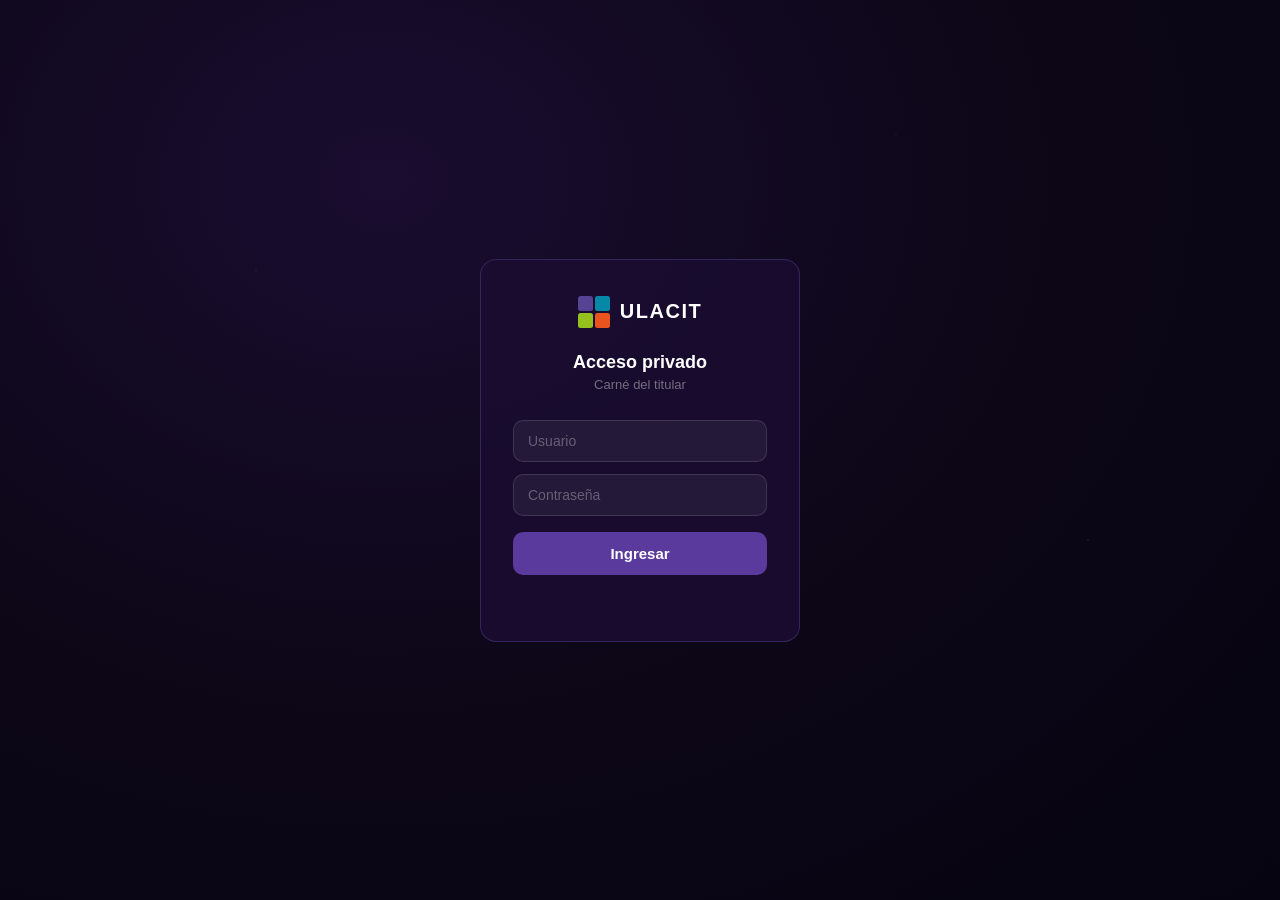
<file: index.html>
<!DOCTYPE html>
<html lang="es">
<head>
    <meta charset="UTF-8">
    <meta name="viewport" content="width=device-width, initial-scale=1.0">
    <meta name="apple-mobile-web-app-capable" content="yes">
    <meta name="apple-mobile-web-app-status-bar-style" content="black-translucent">
    <title>Acceso · ULACIT</title>
    <style>
        * { box-sizing: border-box; margin: 0; padding: 0; }

        .sr-only {
            position: absolute;
            width: 1px;
            height: 1px;
            padding: 0;
            margin: -1px;
            overflow: hidden;
            clip: rect(0, 0, 0, 0);
            white-space: nowrap;
            border: 0;
        }

        main {
            display: flex;
            flex-direction: column;
            align-items: center;
            justify-content: center;
            width: 100%;
            flex: 1;
        }

        body {
            min-height: 100vh;
            background: radial-gradient(ellipse at 30% 20%, #1a0d30 0%, #0d0718 50%, #060410 100%);
            display: flex;
            align-items: center;
            justify-content: center;
            font-family: -apple-system, BlinkMacSystemFont, 'SF Pro Display', 'Helvetica Neue', Arial, sans-serif;
        }

        body::before {
            content: '';
            position: fixed;
            inset: 0;
            background-image:
                radial-gradient(1px 1px at 20% 30%, rgba(255,255,255,0.15) 0%, transparent 100%),
                radial-gradient(1px 1px at 70% 15%, rgba(255,255,255,0.1) 0%, transparent 100%),
                radial-gradient(1.5px 1.5px at 85% 60%, rgba(255,255,255,0.12) 0%, transparent 100%),
                radial-gradient(1px 1px at 40% 80%, rgba(255,255,255,0.08) 0%, transparent 100%),
                radial-gradient(1px 1px at 55% 45%, rgba(255,255,255,0.1) 0%, transparent 100%);
            pointer-events: none;
            z-index: 0;
        }

        .login-card {
            position: relative;
            z-index: 1;
            width: 320px;
            background: rgba(26, 13, 48, 0.9);
            border: 1px solid rgba(124, 93, 200, 0.3);
            border-radius: 16px;
            padding: 36px 32px;
            display: flex;
            flex-direction: column;
            align-items: center;
            gap: 0;
        }

        .login-brand {
            display: flex;
            align-items: center;
            gap: 10px;
            margin-bottom: 24px;
        }

        .login-brand-name {
            font-size: 20px;
            font-weight: 700;
            color: #ffffff;
            letter-spacing: 1.5px;
        }

        .login-title {
            font-size: 18px;
            font-weight: 700;
            color: #ffffff;
            margin-bottom: 4px;
            text-align: center;
        }

        .login-subtitle {
            font-size: 13px;
            color: rgba(255, 255, 255, 0.4);
            margin-bottom: 28px;
            text-align: center;
        }

        .login-input {
            width: 100%;
            background: rgba(255, 255, 255, 0.06);
            border: 1px solid rgba(255, 255, 255, 0.12);
            border-radius: 10px;
            color: #ffffff;
            font-size: 14px;
            font-family: inherit;
            padding: 12px 14px;
            outline: none;
            transition: border-color 0.2s, background 0.2s;
            margin-bottom: 12px;
        }

        .login-input::placeholder {
            color: rgba(255, 255, 255, 0.3);
        }

        .login-input:focus {
            border-color: rgba(124, 93, 200, 0.6);
            background: rgba(255, 255, 255, 0.09);
        }

        .login-btn {
            width: 100%;
            background: #5B3A9E;
            color: #ffffff;
            border: none;
            border-radius: 10px;
            font-size: 15px;
            font-weight: 600;
            font-family: inherit;
            padding: 13px;
            cursor: pointer;
            transition: background 0.2s, transform 0.15s;
            margin-top: 4px;
        }

        .login-btn:hover {
            background: #6d49b8;
            transform: translateY(-1px);
        }

        .login-btn:active {
            transform: translateY(0);
        }

        .login-btn:focus-visible {
            outline: 2px solid #a78bfa;
            outline-offset: 2px;
        }

        .login-btn:disabled {
            opacity: 0.6;
            cursor: default;
            pointer-events: none;
        }

        .login-error {
            font-size: 12px;
            color: #f87171;
            text-align: center;
            margin-top: 12px;
            min-height: 18px;
        }
    </style>
</head>
<body>
<main>
<h1 class="sr-only">Acceso · Carné Digital ULACIT</h1>
    <div class="login-card">
        <div class="login-brand">
            <svg width="32" height="32" viewBox="0 0 32 32" fill="none">
                <rect x="0" y="0" width="15" height="15" rx="2.5" fill="#564394"/>
                <rect x="17" y="0" width="15" height="15" rx="2.5" fill="#0689A7"/>
                <rect x="0" y="17" width="15" height="15" rx="2.5" fill="#95C11F"/>
                <rect x="17" y="17" width="15" height="15" rx="2.5" fill="#E9531E"/>
            </svg>
            <span class="login-brand-name">ULACIT</span>
        </div>
        <div class="login-title">Acceso privado</div>
        <div class="login-subtitle">Carné del titular</div>
        <label class="sr-only" for="input-usuario">Usuario</label>
        <input type="text" id="input-usuario" class="login-input" placeholder="Usuario" autocomplete="username" autocapitalize="none">
        <label class="sr-only" for="input-contrasena">Contraseña</label>
        <input type="password" id="input-contrasena" class="login-input" placeholder="Contraseña" autocomplete="current-password">
        <button id="btn-login" class="login-btn">Ingresar</button>
        <div id="login-error" class="login-error" role="alert" aria-live="polite"></div>
    </div>
</main>
    <script src="js/login.js"></script>
    <script>
        document.addEventListener('DOMContentLoaded', function () {
            document.querySelectorAll('button svg').forEach(function (svg) {
                svg.setAttribute('aria-hidden', 'true');
                svg.setAttribute('focusable', 'false');
            });
        });
    </script>
</body>
</html>
</file>
<file: css/styles.css>
/* ════════════════════════════════════════════
   VARIABLES — Paleta ULACIT
════════════════════════════════════════════ */
:root {
    /* Colores ULACIT extraídos del logo oficial */
    --purple-deep:   #2C1B45;
    --purple-rich:   #3D2565;
    --purple-mid:    #5B3A9E;
    --purple-light:  #7C5DC8;
    /* Colores del cuadrante de íconos del logo */
    --icon-blue:     #5B55D6;
    --icon-green:    #2EBD6E;
    --icon-lime:     #7CC840;
    --icon-orange:   #F07840;
    /* Neutros */
    --white:         #FFFFFF;
    --off-white:     #F0EBF8;
    --text-dim:      rgba(255,255,255,0.5);
    /* Dimensiones de la tarjeta */
    --card-w:        400px;
    --card-h:        252px;
    --radius:        18px;
}

/* ════════════════════════════════════════════
   RESET Y BASE
════════════════════════════════════════════ */
* { box-sizing: border-box; margin: 0; padding: 0; }

.sr-only {
    position: absolute;
    width: 1px;
    height: 1px;
    padding: 0;
    margin: -1px;
    overflow: hidden;
    clip: rect(0, 0, 0, 0);
    white-space: nowrap;
    border: 0;
}

/* Main landmark without an explicit class (admin + login pages):
   replicate body's flex column behaviour so the landmark doesn't
   break spacing or alignment. */
body > main:not([class]) {
    display: flex;
    flex-direction: column;
    align-items: center;
    gap: 24px;
    width: 100%;
}

body {
    min-height: 100vh;
    background: radial-gradient(ellipse at 30% 20%, #1a0d30 0%, #0d0718 50%, #060410 100%);
    display: flex;
    flex-direction: column;
    align-items: center;
    justify-content: center;
    gap: 24px;
    padding: 40px 20px;
    font-family: -apple-system, BlinkMacSystemFont, 'SF Pro Display', 'Helvetica Neue', Arial, sans-serif;
}

/* ════════════════════════════════════════════
   FONDO — Efecto estrellas con pseudo-elemento
════════════════════════════════════════════ */
body::before {
    content: '';
    position: fixed;
    inset: 0;
    background-image:
        radial-gradient(1px 1px at 20% 30%, rgba(255,255,255,0.15) 0%, transparent 100%),
        radial-gradient(1px 1px at 70% 15%, rgba(255,255,255,0.1) 0%, transparent 100%),
        radial-gradient(1.5px 1.5px at 85% 60%, rgba(255,255,255,0.12) 0%, transparent 100%),
        radial-gradient(1px 1px at 40% 80%, rgba(255,255,255,0.08) 0%, transparent 100%),
        radial-gradient(1px 1px at 55% 45%, rgba(255,255,255,0.1) 0%, transparent 100%);
    pointer-events: none;
    z-index: 0;
}

/* ════════════════════════════════════════════
   CARD FLIP — Escena 3D
════════════════════════════════════════════ */
.card-scene {
    width: var(--card-w);
    height: var(--card-h);
    perspective: 1200px;
    position: relative;
    z-index: 1;
}

.card-inner {
    width: 100%;
    height: 100%;
    position: relative;
    transform-style: preserve-3d;
    -webkit-transform-style: preserve-3d;
    transition: transform 0.75s cubic-bezier(0.4, 0, 0.2, 1);
    -webkit-transition: -webkit-transform 0.75s cubic-bezier(0.4, 0, 0.2, 1);
}

/* FLIP DESACTIVADO TEMPORALMENTE
.card-scene.flipped .card-inner {
    transform: rotateY(180deg);
    -webkit-transform: rotateY(180deg);
}
*/

.card-face {
    position: absolute;
    inset: 0;
    border-radius: var(--radius);
    backface-visibility: hidden;
    -webkit-backface-visibility: hidden;
    will-change: transform;
}

/* ════════════════════════════════════════════
   FRENTE — Cara principal de la tarjeta
════════════════════════════════════════════ */
.card-front {
    overflow: hidden;
    border-radius: var(--radius);
    isolation: isolate;
    box-shadow: 0 20px 50px rgba(44,27,69,0.6), 0 4px 16px rgba(0,0,0,0.5);
    background: linear-gradient(145deg,
        var(--purple-deep) 0%,
        #3a2260 40%,
        var(--purple-rich) 100%
    );
}

.card-front::before {
    content: '';
    position: absolute;
    inset: 0;
    background: linear-gradient(165deg,
        rgba(255,255,255,0.07) 0%,
        transparent 45%
    );
    border-radius: var(--radius);
    pointer-events: none;
    z-index: 20;
}

.front-geo {
    position: absolute;
    right: -30px;
    top: -30px;
    width: 260px;
    height: 260px;
    opacity: 0.04;
    pointer-events: none;
    z-index: 1;
}

.front-colorbar {
    position: absolute;
    bottom: 0;
    left: 0;
    right: 0;
    height: 5px;
    background: linear-gradient(90deg,
        var(--icon-blue)   0%,
        var(--icon-blue)   25%,
        var(--icon-green)  25%,
        var(--icon-green)  50%,
        var(--icon-lime)   50%,
        var(--icon-lime)   75%,
        var(--icon-orange) 75%,
        var(--icon-orange) 100%
    );
    z-index: 10;
}

.front-content {
    position: relative;
    z-index: 5;
    height: 100%;
    display: flex;
    flex-direction: column;
    padding: 16px 18px 22px;
    gap: 0;
}

.front-header {
    display: flex;
    align-items: center;
    justify-content: space-between;
    margin-bottom: 12px;
    flex-shrink: 0;
}

.logo-container {
    height: 26px;
    display: flex;
    align-items: center;
}

.logo-container img {
    height: 26px;
    width: auto;
    object-fit: contain;
    display: block;
}

.badge-estudiante {
    font-size: 8px;
    font-weight: 700;
    text-transform: uppercase;
    letter-spacing: 1.8px;
    color: var(--purple-deep);
    background: var(--off-white);
    padding: 4px 10px;
    border-radius: 20px;
}

.front-body {
    display: flex;
    gap: 14px;
    flex: 1;
    min-height: 0;
}

.photo-area {
    flex-shrink: 0;
}

.photo-box {
    width: 76px;
    height: 95px;
    border-radius: 10px;
    background: rgba(255,255,255,0.07);
    border: 1.5px solid rgba(255,255,255,0.15);
    display: flex;
    flex-direction: column;
    align-items: center;
    justify-content: center;
    cursor: pointer;
    overflow: hidden;
    transition: border-color 0.2s, background 0.2s;
    position: relative;
}

.photo-box:hover {
    border-color: rgba(255,255,255,0.4);
    background: rgba(255,255,255,0.1);
}

.photo-box img#photo-img {
    display: none;
    width: 100%;
    height: 100%;
    object-fit: cover;
}

.photo-hint {
    display: flex;
    flex-direction: column;
    align-items: center;
    gap: 5px;
    padding: 8px;
}

.photo-hint svg { opacity: 0.4; }

.photo-hint span {
    font-size: 7.5px;
    color: rgba(255,255,255,0.35);
    text-align: center;
    line-height: 1.3;
}

#photo-input { display: none; }

.front-info {
    flex: 1;
    display: flex;
    flex-direction: column;
    gap: 7px;
    min-width: 0;
}

.field {
    display: flex;
    flex-direction: column;
    gap: 1px;
}

.field-lbl {
    font-size: 7.5px;
    font-weight: 700;
    text-transform: uppercase;
    letter-spacing: 1.4px;
    color: #a78bfa;
}

.field-val {
    font-size: 14px;
    font-weight: 700;
    color: var(--white);
    line-height: 1.25;
    white-space: nowrap;
    overflow: hidden;
    text-overflow: ellipsis;
}

.field-val.name {
    font-size: 16px;
    font-weight: 800;
    letter-spacing: 0.2px;
}

.career-list {
    display: flex;
    flex-direction: column;
    gap: 2px;
}

.career-item {
    font-size: 9px;
    font-weight: 500;
    color: rgba(255,255,255,0.8);
    line-height: 1.4;
    padding-left: 8px;
    position: relative;
}

.career-item::before {
    content: '▸';
    position: absolute;
    left: 0;
    color: #a78bfa;
    font-size: 8px;
}

.front-footer {
    display: flex;
    justify-content: space-between;
    align-items: flex-end;
    padding-top: 9px;
    border-top: 1px solid rgba(255,255,255,0.08);
    flex-shrink: 0;
}

.id-block {
    display: flex;
    flex-direction: column;
    gap: 1px;
}

.id-number {
    font-size: 14px;
    font-weight: 700;
    color: white;
    letter-spacing: 1.5px;
    font-variant-numeric: tabular-nums;
}

.validity-block {
    text-align: right;
}

.validity-date {
    font-size: 10px; /* Tamaño ajustado para que entre el rango de fechas */
    font-weight: 800;
    color: #c8a84c;
    letter-spacing: 0.5px;
    margin-bottom: 2px; /* Alineación perfecta con el ID */
}

/* ════════════════════════════════════════════
   REVERSO — Cara trasera de la tarjeta
════════════════════════════════════════════ */
.card-back {
    overflow: hidden;
    border-radius: var(--radius);
    background: linear-gradient(155deg, #1e0f35 0%, #2c1550 60%, #1a0d30 100%);
    transform: rotateY(180deg);
    -webkit-transform: rotateY(180deg);
    box-shadow: 0 20px 50px rgba(44,27,69,0.6), 0 4px 16px rgba(0,0,0,0.5);
    isolation: isolate;
}

.card-back::before {
    content: 'ULACIT';
    position: absolute;
    font-size: 88px;
    font-weight: 900;
    color: rgba(255,255,255,0.025);
    letter-spacing: 8px;
    top: 50%;
    left: 50%;
    transform: translate(-50%, -50%) rotate(-15deg);
    pointer-events: none;
    z-index: 1;
    white-space: nowrap;
}

.back-content {
    position: relative;
    z-index: 5;
    height: 100%;
    display: flex;
    flex-direction: column;
}

.back-mag {
    height: 40px;
    background: linear-gradient(180deg, #111 0%, #1a1a1a 100%);
    flex-shrink: 0;
    position: relative;
}

.back-mag::after {
    content: '';
    position: absolute;
    bottom: 0;
    left: 0;
    right: 0;
    height: 1px;
    background: rgba(255,255,255,0.06);
}

.back-body {
    flex: 1;
    display: flex;
    align-items: stretch;
    gap: 0;
    padding: 10px 14px 8px;
    min-height: 0;
}

.back-left {
    flex: 1;
    display: flex;
    flex-direction: column;
    justify-content: space-between;
    gap: 4px;
    min-width: 0;
}

.back-univ-name {
    font-size: 7px;
    font-weight: 800;
    color: var(--purple-light);
    text-transform: uppercase;
    letter-spacing: 0.8px;
    line-height: 1.6;
}

.back-contact {
    display: flex;
    flex-direction: column;
    gap: 3px;
}

.contact-row {
    display: flex;
    align-items: center;
    gap: 5px;
}

.contact-row svg {
    flex-shrink: 0;
    opacity: 0.5;
}

.contact-row span {
    font-size: 8.5px;
    color: rgba(255,255,255,0.65);
    font-weight: 500;
}

.contact-row span strong {
    color: white;
    font-weight: 700;
}

.back-disclaimer {
    font-size: 6.5px;
    color: rgba(255,255,255,0.25);
    line-height: 1.5;
    border-top: 1px solid rgba(255,255,255,0.06);
    padding-top: 4px;
}

.back-right {
    flex-shrink: 0;
    display: flex;
    flex-direction: column;
    align-items: center;
    justify-content: center;
    gap: 4px;
    padding-left: 12px;
}

.qr-box {
    background: white;
    padding: 5px;
    border-radius: 6px;
    display: block;
    line-height: 0;
}

#qr-div img, #qr-div canvas { display: block; }

.qr-label {
    font-size: 6.5px;
    color: rgba(255,255,255,0.3);
    letter-spacing: 0.8px;
    text-align: center;
    text-transform: uppercase;
}

.back-barcode {
    padding: 0 14px 9px;
    flex-shrink: 0;
}

.barcode-wrap {
    background: white;
    border-radius: 4px;
    padding: 5px 10px 3px;
    display: flex;
    flex-direction: column;
    align-items: center;
    gap: 2px;
}

.bars {
    display: flex;
    gap: 0.8px;
    height: 18px;
    align-items: stretch;
}

.barcode-text {
    font-family: 'Courier New', monospace;
    font-size: 7px;
    color: #333;
    letter-spacing: 2.5px;
}

.back-colorbar {
    height: 5px;
    background: linear-gradient(90deg,
        var(--icon-orange) 0%,  var(--icon-orange) 25%,
        var(--icon-lime)   25%, var(--icon-lime)   50%,
        var(--icon-green)  50%, var(--icon-green)  75%,
        var(--icon-blue)   75%, var(--icon-blue)   100%
    );
    flex-shrink: 0;
}

/* ════════════════════════════════════════════
   UI DEBAJO DE LA TARJETA
════════════════════════════════════════════ */
.tap-hint {
    font-size: 11px;
    color: rgba(255,255,255,0.25);
    letter-spacing: 1px;
    text-align: center;
    z-index: 1;
    position: relative;
}

.actions {
    display: flex;
    gap: 10px;
    flex-wrap: wrap;
    justify-content: center;
    z-index: 1;
    position: relative;
}

.btn {
    display: flex;
    align-items: center;
    gap: 7px;
    padding: 13px 20px;
    border-radius: 50px;
    border: none;
    font-size: 13px;
    font-weight: 600;
    cursor: pointer;
    min-height: 44px;
    transition: all 0.2s;
}

.btn:focus-visible {
    outline: 2px solid #a78bfa;
    outline-offset: 3px;
}

.btn:disabled {
    opacity: 0.6;
    cursor: default;
    pointer-events: none;
}

.btn-save {
    background: var(--off-white);
    color: var(--purple-deep);
}

.btn-save:hover {
    background: white;
    transform: translateY(-1px);
}

.btn-info {
    background: rgba(255,255,255,0.07);
    color: var(--white);
    border: 1px solid rgba(255,255,255,0.15);
}

.btn-info:hover {
    background: rgba(255,255,255,0.12);
    transform: translateY(-1px);
}

.wallet-panel {
    display: none;
    width: var(--card-w);
    background: rgba(44, 27, 69, 0.6);
    border: 1px solid rgba(124, 93, 200, 0.3);
    border-radius: 14px;
    padding: 14px 16px;
    backdrop-filter: blur(10px);
    z-index: 1;
    position: relative;
}

.wallet-panel-title {
    font-size: 11px;
    font-weight: 700;
    color: rgba(255,255,255,0.65);
    margin-bottom: 9px;
    display: flex;
    align-items: center;
    gap: 6px;
    text-transform: uppercase;
    letter-spacing: 1px;
}

.wallet-steps {
    list-style: none;
    display: flex;
    flex-direction: column;
    gap: 6px;
}

.wallet-steps li {
    font-size: 11px;
    color: rgba(255,255,255,0.4);
    padding-left: 22px;
    position: relative;
    line-height: 1.4;
}

.wallet-steps li .num {
    position: absolute;
    left: 0;
    color: var(--purple-light);
    font-weight: 700;
    font-size: 10px;
}

.wallet-steps li.highlight {
    color: rgba(200,168,76,0.8);
}

@media (max-width: 440px) {
    :root {
        --card-w: calc(100vw - 32px);
        --card-h: calc((100vw - 32px) * 0.63);
    }
}

@media (prefers-reduced-motion: reduce) {
    .card-inner,
    .card-face,
    .btn,
    .btn-save,
    .btn-info,
    .photo-box,
    .wallet-panel {
        transition: none !important;
    }
}
</file>
<file: css/nav.css>
/* ════════════════════════════════════════════
   NAVBAR ULACIT — Compartida entre páginas
════════════════════════════════════════════ */

.ulacit-nav {
    position: sticky;
    top: 0;
    z-index: 100;
    width: 100%;
    height: 52px;
    background: #1a0d30;
    border-bottom: 1px solid rgba(124, 93, 200, 0.25);
    display: flex;
    align-items: center;
    padding: 0 20px;
    gap: 32px;
    box-sizing: border-box;
    flex-shrink: 0;
}

/* Cuando hay navbar, el body no centra verticalmente */
body:has(.ulacit-nav) {
    justify-content: flex-start;
    padding-top: 0;
}

/* ── Marca ── */
.nav-brand {
    display: flex;
    align-items: center;
    gap: 10px;
    flex-shrink: 0;
    text-decoration: none;
}

.nav-brand-name {
    font-size: 15px;
    font-weight: 700;
    color: #ffffff;
    letter-spacing: 1px;
    font-family: -apple-system, BlinkMacSystemFont, 'SF Pro Display', 'Helvetica Neue', Arial, sans-serif;
}

.nav-brand-sub {
    font-size: 10px;
    color: rgba(255, 255, 255, 0.4);
    font-family: -apple-system, BlinkMacSystemFont, 'SF Pro Display', 'Helvetica Neue', Arial, sans-serif;
    margin-top: 1px;
}

/* ── Links de navegación ── */
.nav-links {
    display: flex;
    align-items: center;
    gap: 4px;
    list-style: none;
    margin: 0;
    padding: 0;
    flex: 1;
}

.nav-link {
    display: inline-block;
    padding: 6px 14px;
    font-size: 13px;
    font-weight: 500;
    color: rgba(255, 255, 255, 0.38);
    text-decoration: none;
    border-bottom: 2px solid transparent;
    height: 52px;
    line-height: 40px;
    transition: color 0.15s, border-color 0.15s;
    font-family: -apple-system, BlinkMacSystemFont, 'SF Pro Display', 'Helvetica Neue', Arial, sans-serif;
}

.nav-link:hover {
    color: rgba(255, 255, 255, 0.7);
}

.nav-link.active {
    color: #ffffff;
    border-bottom-color: #a78bfa;
}

/* ── Botón cerrar sesión ── */
.nav-logout {
    margin-left: auto;
    background: rgba(255, 255, 255, 0.06);
    border: 1px solid rgba(255, 255, 255, 0.12);
    border-radius: 8px;
    color: rgba(255, 255, 255, 0.55);
    font-size: 12px;
    font-weight: 500;
    padding: 6px 14px;
    cursor: pointer;
    transition: background 0.15s, color 0.15s;
    font-family: -apple-system, BlinkMacSystemFont, 'SF Pro Display', 'Helvetica Neue', Arial, sans-serif;
    flex-shrink: 0;
}

.nav-logout:hover {
    background: rgba(255, 255, 255, 0.1);
    color: rgba(255, 255, 255, 0.85);
}

.nav-link:focus-visible {
    outline: 2px solid #a78bfa;
    outline-offset: -3px;
    color: #ffffff;
}

.nav-logout:focus-visible {
    outline: 2px solid #a78bfa;
    outline-offset: 2px;
}

/* ── Espaciado del contenido bajo la navbar ── */
body:has(.ulacit-nav) .card-scene,
body:has(.ulacit-nav) .actions,
body:has(.ulacit-nav) .wallet-panel {
    position: relative;
    z-index: 1;
}

body:has(.ulacit-nav) > *:not(.ulacit-nav):first-of-type {
    margin-top: 0;
}

/* ── Hamburger button ── */
.nav-hamburger {
    display: none;
    background: none;
    border: none;
    cursor: pointer;
    padding: 8px;
    margin-left: auto;
    color: rgba(255, 255, 255, 0.7);
    align-items: center;
    justify-content: center;
    flex-shrink: 0;
    border-radius: 8px;
    transition: background 0.15s, color 0.15s;
    height: 52px;
    width: 44px;
}

.nav-hamburger:hover {
    background: rgba(255, 255, 255, 0.08);
    color: #ffffff;
}

.nav-hamburger:focus-visible {
    outline: 2px solid #a78bfa;
    outline-offset: 2px;
}

.nav-hamburger .icon-close { display: none; }
.nav-open .nav-hamburger .icon-close { display: block; }
.nav-open .nav-hamburger .icon-menu { display: none; }

/* ── Mobile nav ── */
@media (max-width: 720px) {
    .ulacit-nav {
        height: auto;
        flex-wrap: wrap;
        padding: 0 16px;
        gap: 0;
    }

    .nav-brand {
        height: 52px;
        flex: 1;
    }

    .nav-hamburger {
        display: flex;
    }

    .nav-links {
        display: none;
        flex-direction: column;
        width: 100%;
        gap: 2px;
        padding: 4px 6px 10px;
        border-top: 1px solid rgba(124, 93, 200, 0.2);
        flex: unset;
    }

    .nav-open .nav-links {
        display: flex;
    }

    .nav-link {
        height: auto;
        line-height: 1;
        padding: 15px 10px;
        border: none;
        border-radius: 6px;
        width: 100%;
        font-size: 14px;
    }

    .nav-link:hover {
        background: rgba(255, 255, 255, 0.05);
    }

    .nav-link.active {
        background: rgba(167, 139, 250, 0.12);
        color: #ffffff;
    }

    .nav-link.active:hover {
        background: rgba(167, 139, 250, 0.18);
    }

    .nav-link:focus-visible {
        outline-offset: 2px;
    }

    .nav-brand-sub {
        display: none;
    }

    .nav-logout {
        display: none;
        margin: 4px 6px 6px;
        width: calc(100% - 12px);
        min-height: 44px;
        align-items: center;
        justify-content: center;
    }

    .nav-open .nav-logout {
        display: flex;
    }
}

@media (prefers-reduced-motion: reduce) {
    .nav-link,
    .nav-logout,
    .nav-hamburger {
        transition: none;
    }
}
</file>
